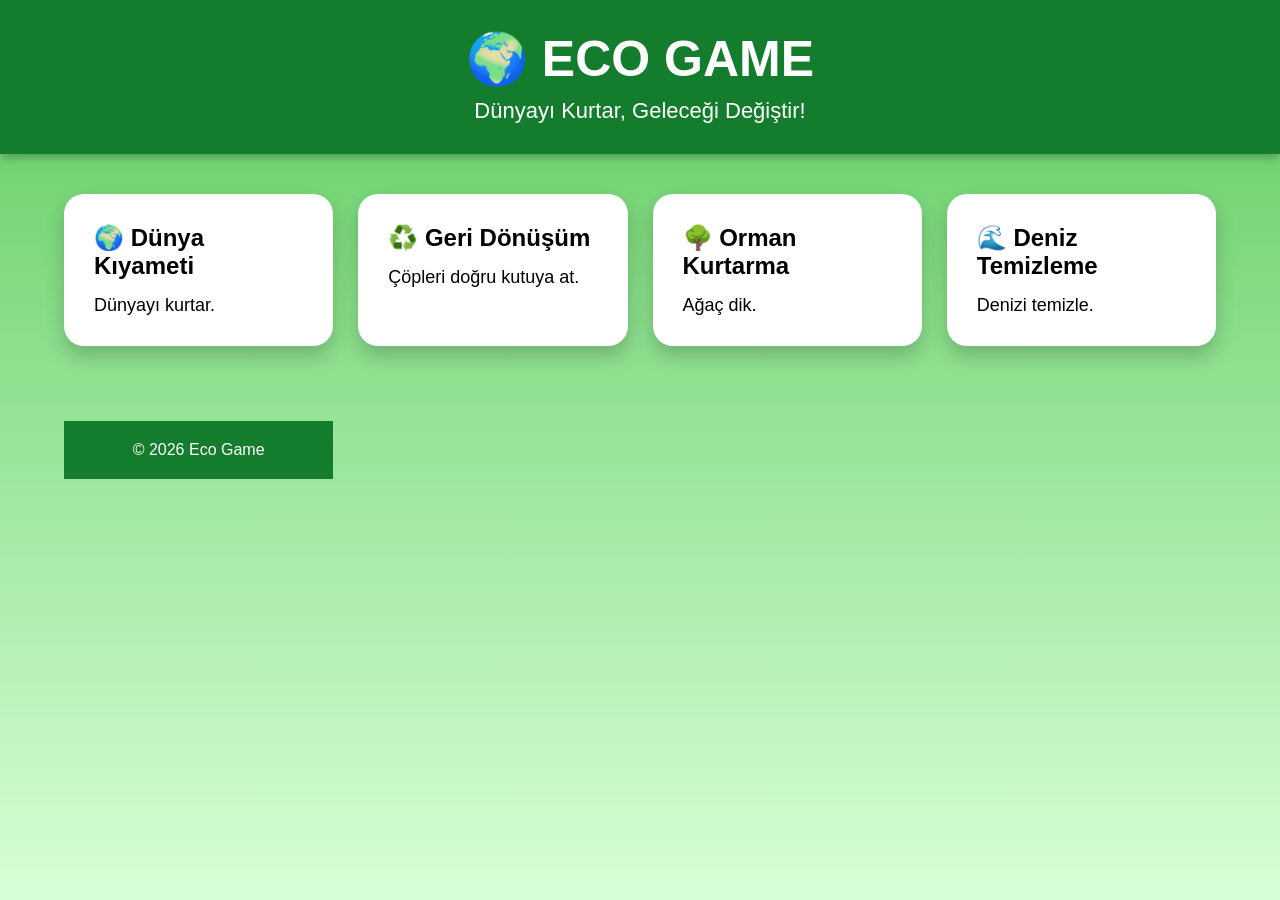
<file: Eco-Games_HUB(gammerHUB)/index.html>
<!DOCTYPE html>
<html lang="tr">
<head>
    <meta charset="UTF-8">
    <meta name="viewport" content="width=device-width, initial-scale=1.0">
    <title>Eco Game</title>
    <link rel="stylesheet" href="style.css">
</head>
<body>

<header>
    <h1>🌍 ECO GAME</h1>
    <p>Dünyayı Kurtar, Geleceği Değiştir!</p>
</header>

<main class="menu">

    <a href="game1.html" class="card">
        <h2>🌍 Dünya Kıyameti</h2>
        <p>Dünyayı kurtar.</p>
    </a>

    <a href="game2.html" class="card">
        <h2>♻️ Geri Dönüşüm</h2>
        <p>Çöpleri doğru kutuya at.</p>
    </a>

    <a href="game3.html" class="card">
        <h2>🌳 Orman Kurtarma</h2>
        <p>Ağaç dik.</p>
    </a>

    <a href="game4.html" class="card">
        <h2>🌊 Deniz Temizleme</h2>
        <p>Denizi temizle.</p>
    </a>



<footer>
    <p>© 2026 Eco Game</p>
</footer>

</body>
</html>
</file>
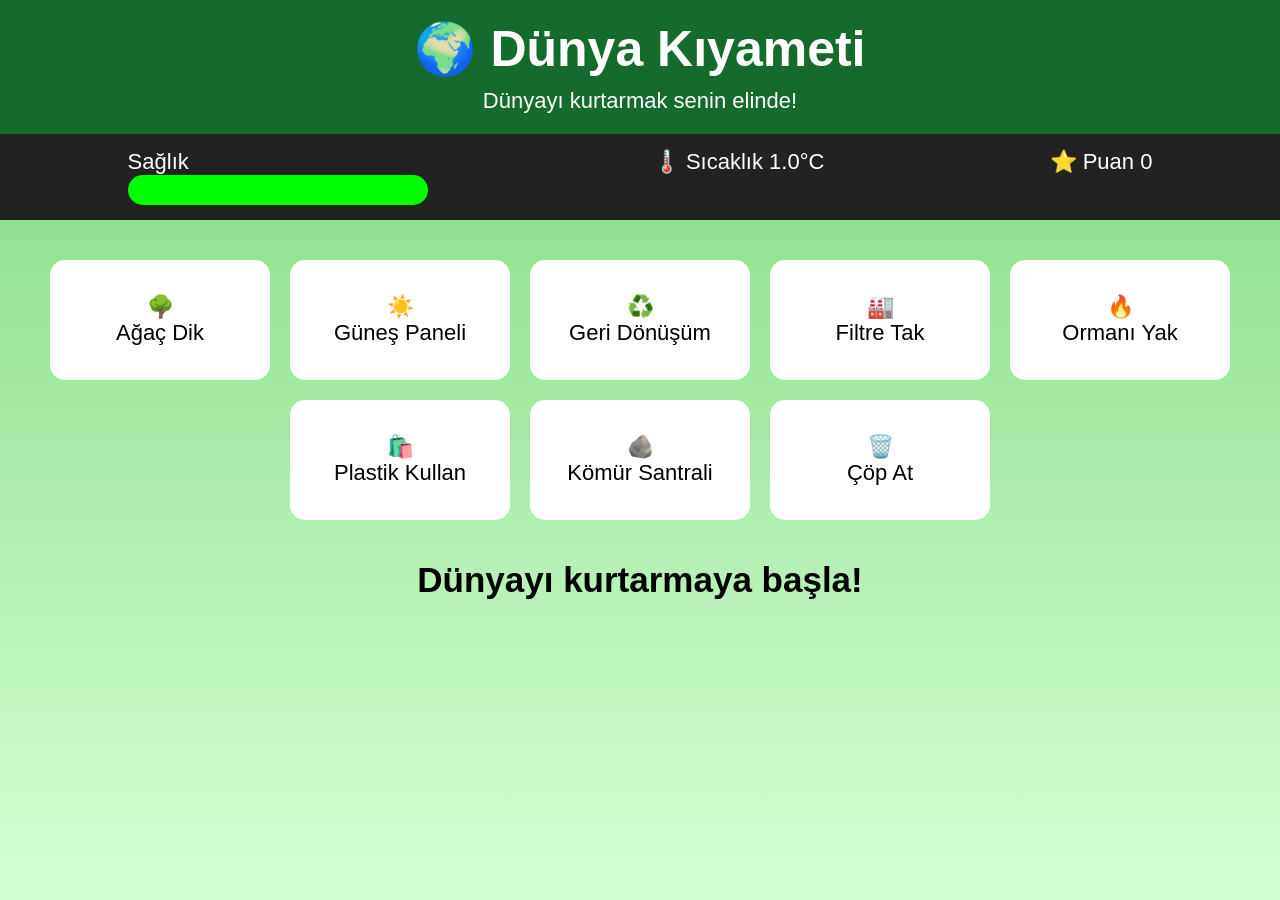
<file: Eco-Games_HUB(gammerHUB)/game1.html>
<!DOCTYPE html>
<html lang="tr">

<head>

<meta charset="UTF-8">

<meta name="viewport" content="width=device-width, initial-scale=1.0">

<title>Dünya Kıyameti</title>

<link rel="stylesheet" href="style.css">

<style>

body{

margin:0;

font-family:Arial;

background:linear-gradient(#7dd87d,#d5ffd5);

overflow:hidden;

}

header{

background:#156b2d;

color:white;

padding:20px;

text-align:center;

}

#topBar{

display:flex;

justify-content:space-around;

background:#222;

color:white;

padding:15px;

font-size:22px;

}

#healthBar{

width:300px;

height:30px;

background:#444;

border-radius:20px;

overflow:hidden;

}

#health{

height:100%;

width:100%;

background:lime;

transition:1s;

}

#game{

display:flex;

justify-content:center;

gap:20px;

margin-top:40px;

flex-wrap:wrap;

}

button{

width:220px;

height:120px;

font-size:22px;

cursor:pointer;

border:none;

border-radius:15px;

background:white;

transition:.3s;

}

button:hover{

transform:scale(1.05);

}

#message{

margin-top:40px;

text-align:center;

font-size:35px;

font-weight:bold;

}

#end{

position:fixed;

left:0;

top:0;

width:100%;

height:100%;

display:none;

justify-content:center;

align-items:center;

flex-direction:column;

background:rgba(0,0,0,.85);

color:white;

font-size:60px;

}

#restart{

margin-top:30px;

width:250px;

height:70px;

font-size:28px;

}

</style>

</head>

<body>

<header>

<h1>🌍 Dünya Kıyameti</h1>

<p>Dünyayı kurtarmak senin elinde!</p>

</header>

<div id="topBar">

<div>

Sağlık

<div id="healthBar">

<div id="health"></div>

</div>

</div>

<div>

🌡️ Sıcaklık

<span id="temp">1.0</span>°C

</div>

<div>

⭐ Puan

<span id="score">0</span>

</div>

</div>

<div id="game">

<button onclick="tree()">
🌳<br>
Ağaç Dik
</button>

<button onclick="solar()">
☀️<br>
Güneş Paneli
</button>

<button onclick="recycle()">
♻️<br>
Geri Dönüşüm
</button>

<button onclick="filterFactory()">
🏭<br>
Filtre Tak
</button>

<button onclick="burnForest()">
🔥<br>
Ormanı Yak
</button>

<button onclick="plastic()">
🛍️<br>
Plastik Kullan
</button>

<button onclick="coal()">
🪨<br>
Kömür Santrali
</button>

<button onclick="trash()">
🗑️<br>
Çöp At
</button>

</div>

<div id="message">

Dünyayı kurtarmaya başla!

</div>

<div id="end">

<h1 id="result"></h1>

<button id="restart" onclick="location.reload()">

Tekrar Oyna

</button>

</div>

<script src="game1.js"></script>

</body>

</html>
</file>
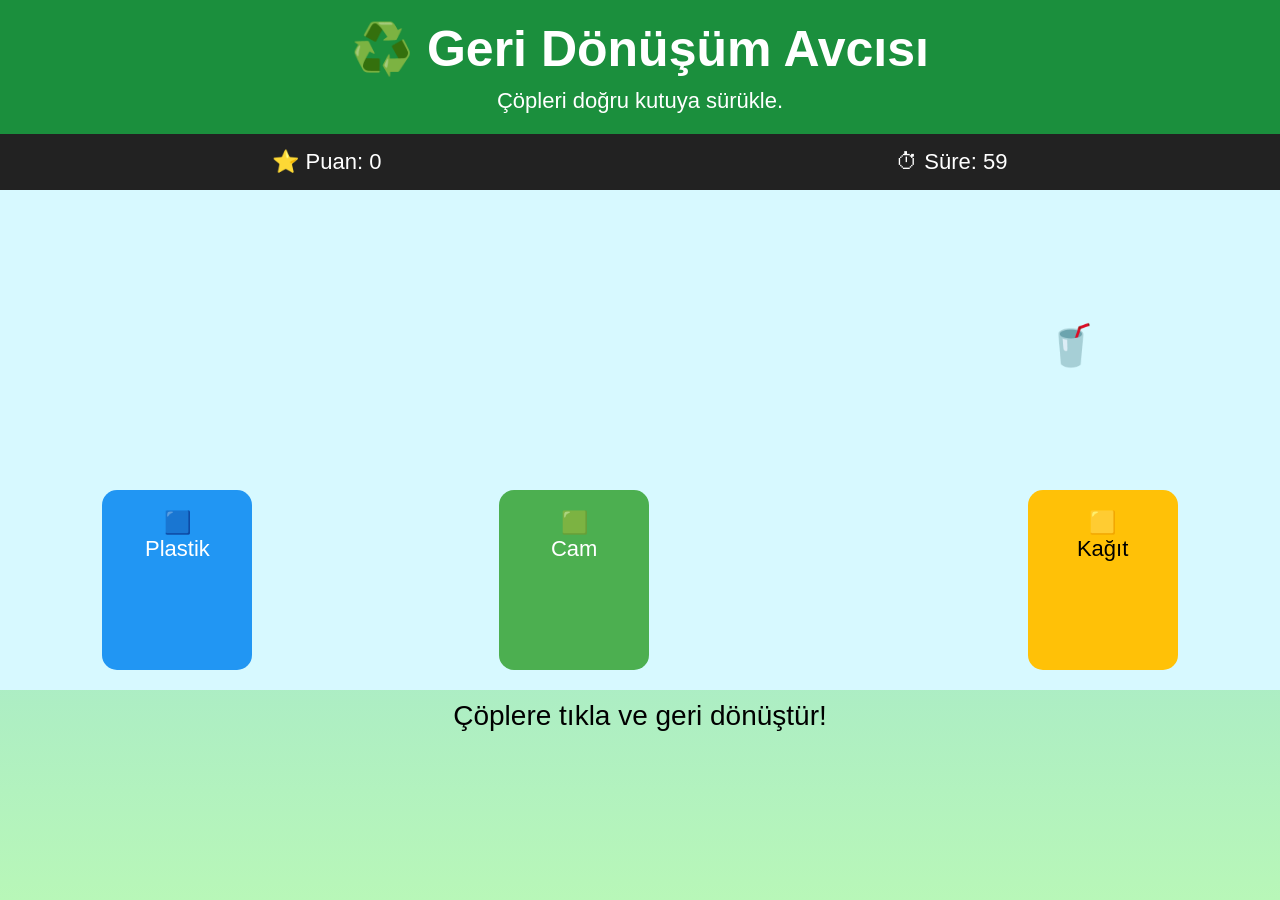
<file: Eco-Games_HUB(gammerHUB)/game2.html>
<!DOCTYPE html>
<html lang="tr">
<head>
<meta charset="UTF-8">
<meta name="viewport" content="width=device-width, initial-scale=1.0">

<title>Geri Dönüşüm Avcısı</title>

<link rel="stylesheet" href="style.css">

<style>

body{
    margin:0;
    font-family:Arial;
    background:linear-gradient(#87CEEB,#b8f7b8);
    overflow:hidden;
}

header{
    background:#1b8f3d;
    color:white;
    text-align:center;
    padding:20px;
}

#info{
    display:flex;
    justify-content:space-around;
    background:#222;
    color:white;
    padding:15px;
    font-size:22px;
}

#gameArea{
    position:relative;
    width:100%;
    height:500px;
    overflow:hidden;
    background:#d7f9ff;
}

.bin{
    position:absolute;
    bottom:20px;
    width:150px;
    height:180px;
    border-radius:15px;
    text-align:center;
    color:white;
    font-size:22px;
    padding-top:20px;
}

#plastic{
    left:8%;
    background:#2196F3;
}

#glass{
    left:39%;
    background:#4CAF50;
}

#paper{
    right:8%;
    background:#FFC107;
    color:black;
}

.trash{
    position:absolute;
    width:60px;
    height:60px;
    font-size:40px;
    text-align:center;
    cursor:pointer;
}

#message{
    text-align:center;
    font-size:28px;
    margin-top:10px;
}

#endScreen{
    position:fixed;
    left:0;
    top:0;
    width:100%;
    height:100%;
    display:none;
    justify-content:center;
    align-items:center;
    flex-direction:column;
    background:rgba(0,0,0,.8);
    color:white;
}

#restart{
    margin-top:20px;
    padding:15px 30px;
    font-size:22px;
    cursor:pointer;
}

</style>

</head>

<body>

<header>

<h1>♻️ Geri Dönüşüm Avcısı</h1>

<p>Çöpleri doğru kutuya sürükle.</p>

</header>

<div id="info">

<div>
⭐ Puan:
<span id="score">0</span>
</div>

<div>
⏱ Süre:
<span id="time">60</span>
</div>

</div>

<div id="gameArea">

<div class="bin" id="plastic">
🟦<br>Plastik
</div>

<div class="bin" id="glass">
🟩<br>Cam
</div>

<div class="bin" id="paper">
🟨<br>Kağıt
</div>

</div>

<div id="message">
Oyunu Başlatmak İçin Bekleyin...
</div>

<div id="endScreen">

<h1 id="result">
Oyun Bitti
</h1>

<button id="restart" onclick="location.reload()">
Tekrar Oyna
</button>

<br><br>

<a href="index.html">
<button id="restart">
Ana Menü
</button>
</a>

</div>

<script src="game2.js"></script>

</body>
</html>
</file>
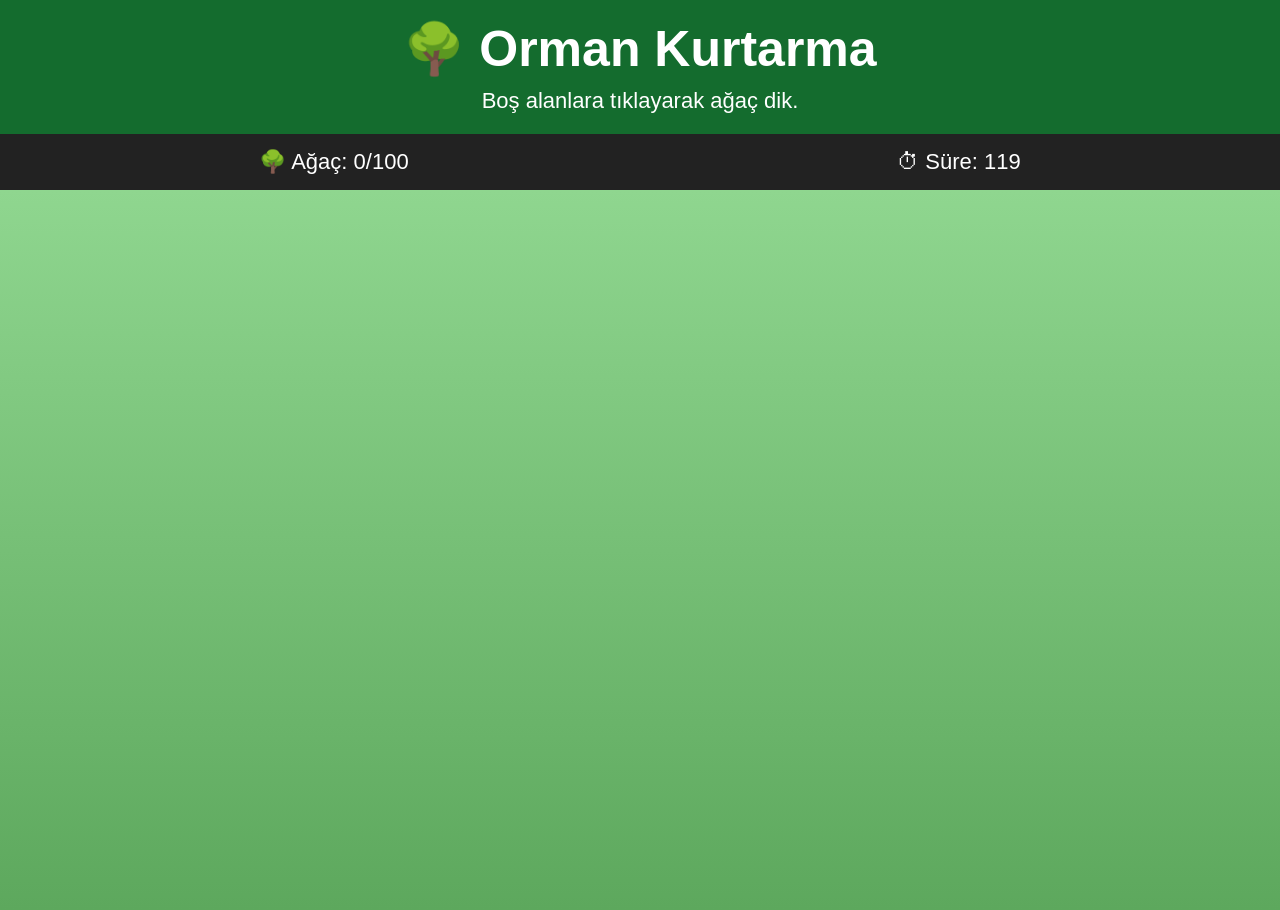
<file: Eco-Games_HUB(gammerHUB)/game3.html>
<!DOCTYPE html>
<html lang="tr">
<head>

<meta charset="UTF-8">
<meta name="viewport" content="width=device-width, initial-scale=1.0">

<title>Orman Kurtarma</title>

<link rel="stylesheet" href="style.css">

<style>

body{
margin:0;
font-family:Arial;
background:#8fd68f;
overflow:hidden;
}

header{
background:#146c2e;
color:white;
text-align:center;
padding:20px;
}

#topBar{
display:flex;
justify-content:space-around;
background:#222;
color:white;
padding:15px;
font-size:22px;
}

#forest{
width:100%;
height:80vh;
background:linear-gradient(#8fd68f,#5da85d);
position:relative;
cursor:crosshair;
overflow:hidden;
}

.tree{
position:absolute;
font-size:40px;
transform:translate(-50%,-50%);
animation:grow .3s;
user-select:none;
}

@keyframes grow{
from{
transform:translate(-50%,-50%) scale(0);
}
to{
transform:translate(-50%,-50%) scale(1);
}
}

#endScreen{
position:fixed;
left:0;
top:0;
width:100%;
height:100%;
display:none;
justify-content:center;
align-items:center;
flex-direction:column;
background:rgba(0,0,0,.8);
color:white;
font-size:50px;
}

button{
padding:15px 35px;
font-size:22px;
cursor:pointer;
border:none;
border-radius:10px;
margin-top:20px;
}

</style>

</head>

<body>

<header>

<h1>🌳 Orman Kurtarma</h1>

<p>Boş alanlara tıklayarak ağaç dik.</p>

</header>

<div id="topBar">

<div>
🌳 Ağaç:
<span id="treeCount">0</span>/100
</div>

<div>
⏱ Süre:
<span id="time">120</span>
</div>

</div>

<div id="forest"></div>

<div id="endScreen">

<h1 id="result"></h1>

<button onclick="location.reload()">
Tekrar Oyna
</button>

<br>

<a href="index.html">
<button>Ana Menü</button>
</a>

</div>

<script src="game3.js"></script>

</body>
</html>
</file>
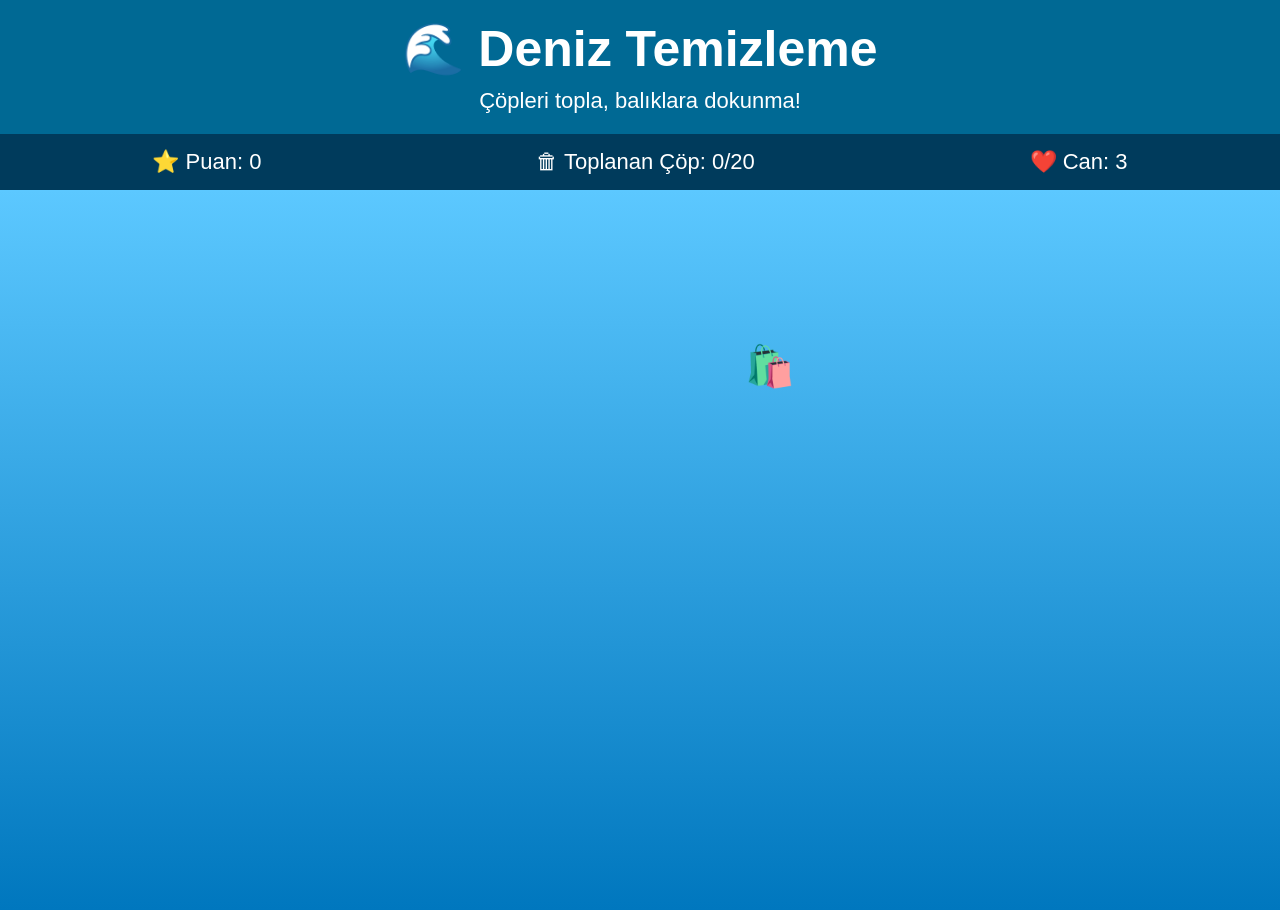
<file: Eco-Games_HUB(gammerHUB)/game4.html>
<!DOCTYPE html>
<html lang="tr">
<head>
<meta charset="UTF-8">
<meta name="viewport" content="width=device-width, initial-scale=1.0">
<title>Deniz Temizleme</title>

<link rel="stylesheet" href="style.css">

<style>

body{
    margin:0;
    font-family:Arial;
    background:linear-gradient(#87CEEB,#1E90FF);
    overflow:hidden;
}

header{
    background:#006994;
    color:white;
    text-align:center;
    padding:20px;
}

#topBar{
    display:flex;
    justify-content:space-around;
    background:#003B5C;
    color:white;
    padding:15px;
    font-size:22px;
}

#sea{
    position:relative;
    width:100%;
    height:80vh;
    background:linear-gradient(#5CC8FF,#0077BE);
    overflow:hidden;
    cursor:pointer;
}

.item{
    position:absolute;
    font-size:40px;
    user-select:none;
}

#endScreen{
    position:fixed;
    left:0;
    top:0;
    width:100%;
    height:100%;
    display:none;
    justify-content:center;
    align-items:center;
    flex-direction:column;
    background:rgba(0,0,0,.8);
    color:white;
}

button{
    padding:15px 35px;
    font-size:22px;
    cursor:pointer;
    border:none;
    border-radius:10px;
    margin-top:20px;
}

</style>

</head>
<body>

<header>

<h1>🌊 Deniz Temizleme</h1>

<p>Çöpleri topla, balıklara dokunma!</p>

</header>

<div id="topBar">

<div>
⭐ Puan:
<span id="score">0</span>
</div>

<div>
🗑 Toplanan Çöp:
<span id="trash">0</span>/20
</div>

<div>
❤️ Can:
<span id="life">3</span>
</div>

</div>

<div id="sea"></div>

<div id="endScreen">

<h1 id="result"></h1>

<button onclick="location.reload()">
Tekrar Oyna
</button>

<br>

<a href="index.html">
<button>
Ana Menü
</button>
</a>

</div>

<script src="game4.js"></script>

</body>
</html>
</file>
<file: Eco-Games_HUB(gammerHUB)/style.css>
/* ===========================
   ECO GAME
   style.css
=========================== */

*{
    margin:0;
    padding:0;
    box-sizing:border-box;
}

body{

    font-family:Arial, Helvetica, sans-serif;

    background:linear-gradient(#5ecb5e,#d7ffd7);

    min-height:100vh;

}

header{

    background:#147d2d;

    color:white;

    text-align:center;

    padding:30px;

    box-shadow:0 3px 10px rgba(0,0,0,.3);

}

header h1{

    font-size:50px;

}

header p{

    margin-top:10px;

    font-size:22px;

}

.menu{

    width:90%;

    margin:40px auto;

    display:grid;

    grid-template-columns:repeat(auto-fit,minmax(250px,1fr));

    gap:25px;

}

.card{

    background:white;

    text-decoration:none;

    color:black;

    padding:30px;

    border-radius:20px;

    transition:.3s;

    box-shadow:0 10px 20px rgba(0,0,0,.2);

}

.card:hover{

    transform:translateY(-10px);

    background:#dfffe2;

}

.card h2{

    margin-bottom:15px;

}

.card p{

    font-size:18px;

}

footer{

    margin-top:50px;

    background:#147d2d;

    color:white;

    text-align:center;

    padding:20px;

}
</file>
